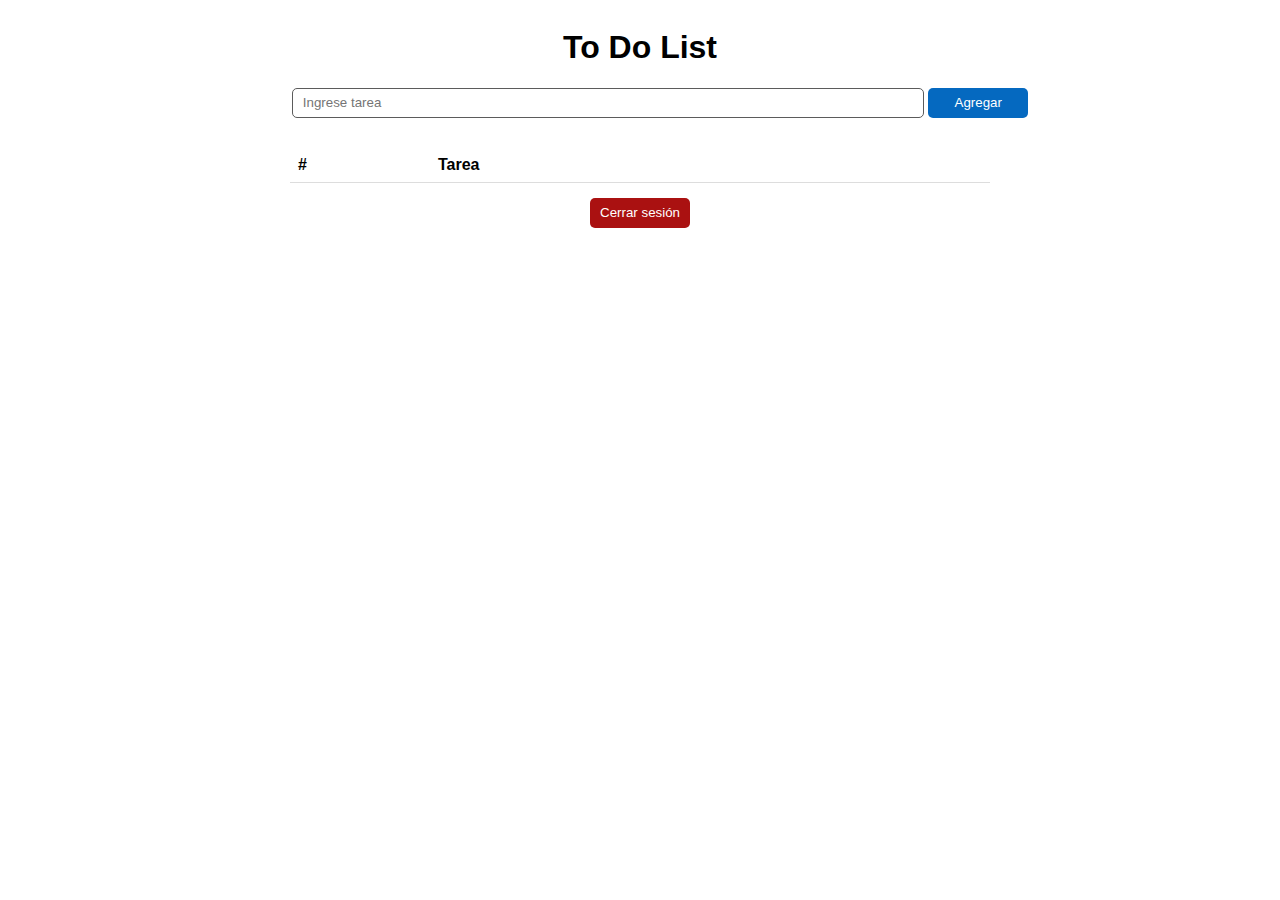
<file: html/list.html>
<!DOCTYPE html>
<html lang="en">
    <head>
        <meta charset="UTF-8">
        <meta name="viewport" content="width=device-width, initial-scale=1.0">
        <meta name="theme-color" content="#000000">
        <title>ToDo List</title>
        <link rel="stylesheet" href="../css/style.css">
        <script type="module" src="../scripts/load_list.js"></script>
        <script type="module" src="../scripts/list_script.js"></script>
        <script type="module" src="../scripts/logout_auth.js"></script>
    </head>
    <body>
        <main>
            <h1>To Do List</h1>
            <div class="add-section">
                <input type="text" id="inpTask" placeholder="Ingrese tarea"/>
                <button type="button" id="btnAdd" class="btn">
                    Agregar
                </button>
            </div>
    
            <div class="list-section">
                <table>
                    <thead>
                        <tr>
                            <th>#</th>
                            <th>Tarea</th>
                            <th></th>
                        </tr>
                    </thead>
                    <tbody id="list">
                    </tbody>
                </table>
                <button id="btnLogout">Cerrar sesión</button>
            </div>
        </main>
    </body>
</html>
</file>
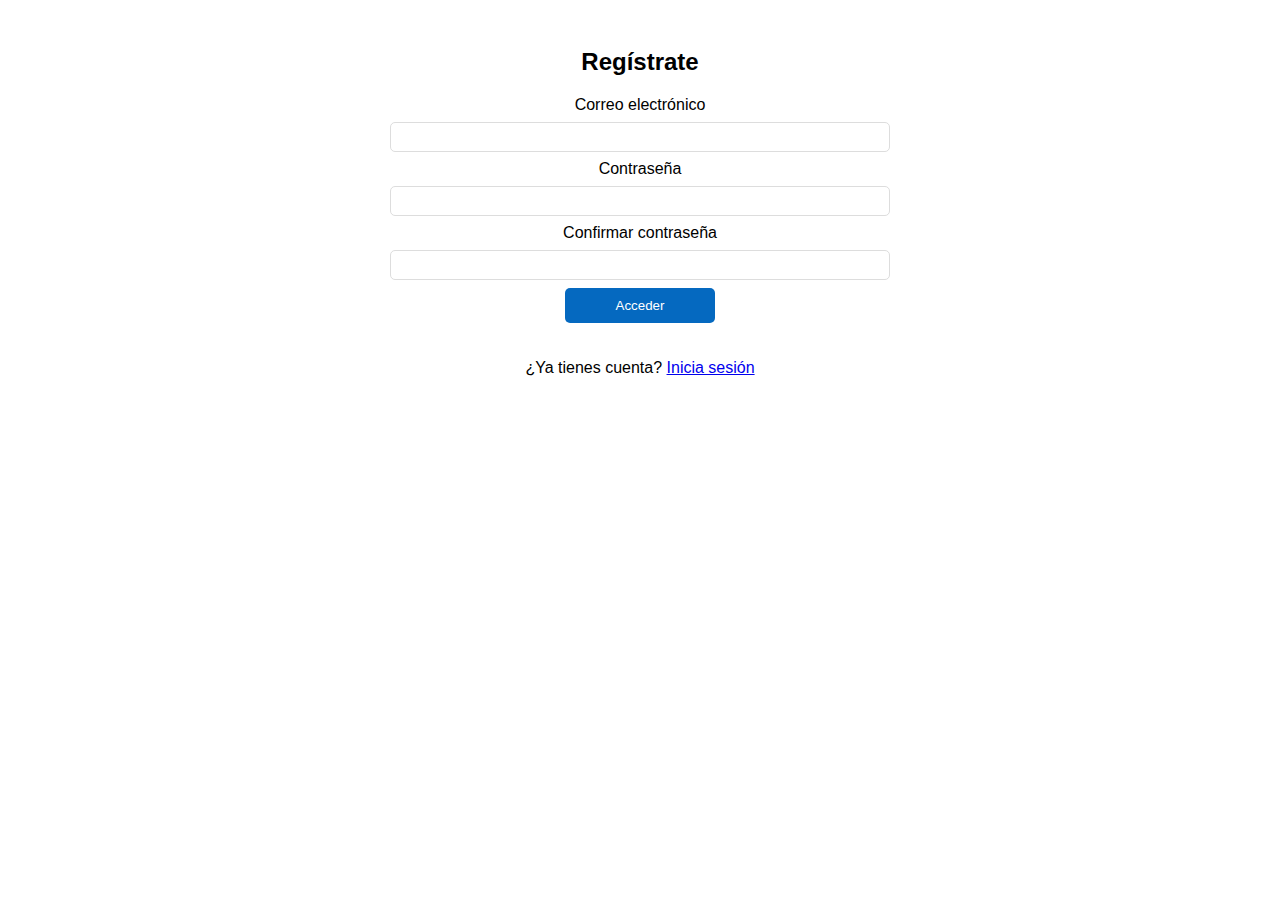
<file: html/register.html>
<!DOCTYPE html>
<html lang="en">
<head>
    <meta charset="UTF-8">
    <meta name="viewport" content="width=device-width, initial-scale=1.0">
    <meta name="theme-color" content="#000000">
    <title>Regístrate</title>
    <link rel="stylesheet" href="../css/style.css">
    <script type="module" src="../scripts/reg_auth.js"></script>
</head>
<body>
    <main>
        <form class="form-section">
            <h2>Regístrate</h2>
            <label for="inpEmail">Correo electrónico</label>
            <input type="email" id="email" >
            <label for="inpPassword">Contraseña</label>
            <input type="password" id="password" >
            <label for="confirmPassword">Confirmar contraseña</label>
            <input type="password" id="confirmPassword" >
            <button type="submit" id="btnRegister">Acceder</button>
        </form>
        <p>¿Ya tienes cuenta? <a href="../index.html">Inicia sesión</a></p>
    </main>

</body>
</html>
</file>
<file: css/style.css>
* {
    box-sizing: border-box;
    font-family: "Poppins", sans-serif;
}

main {
    display: flex;
    flex-direction: column;
    text-align: center;
    justify-content: center;
}

.add-section {
    margin: 20px;
    margin-top: 0px;
    width: 100%;
}

.add-section input {
    width: 50%;
    height: 30px;
    max-width: 700px;
    padding: 10px;
    border: 1px solid rgb(91, 91, 91);
    border-radius: 5px;
}

button {
    height: 30px;
    width: 100px;
    border-radius: 5px;
    border-style: none;
    color: white;
    cursor: pointer;
}

.add-section button {
    background-color: #0569c0;
}

.list-section button {
    background-color: #aa1111;
    margin: 5px;
}

.list-section {
    display: flex;
    flex-direction: column;
    align-items: center;
}

table {
    width: 100%;
    max-width: 700px;
    margin: 10px;
    border-collapse: collapse;
}

th, td {
    text-align: left;
    padding: 8px;
    border-bottom: 1px solid #ddd;
}

tr:hover {
    background-color: #dadada;
}

th:nth-child(1) {
    width: 20%;
}

th:nth-child(2) {
    width: 60%;
}

th:nth-child(3) {
    width: 20%;
}

.form-section {
    display: flex;
    flex-direction: column;
    align-items: center;
    margin: 20px;
}

.form-section input {
    width: 50%;
    max-width: 500px;
    height: 30px;
    padding: 8px;
    margin: 8px 0;
    border: 1px solid #ddd;
    border-radius: 5px;
}

.form-section button {
    background-color: #0569c0;
    color: white;
    height: 35px;
    width: 150px;
    border-radius: 5px;
    border-style: none;
    cursor: pointer;
}

.form-section button:hover {
    background-color: #024a89;
}

.form-section p {
    margin-top: 10px;
    font-size: 0.9em;
}
</file>
